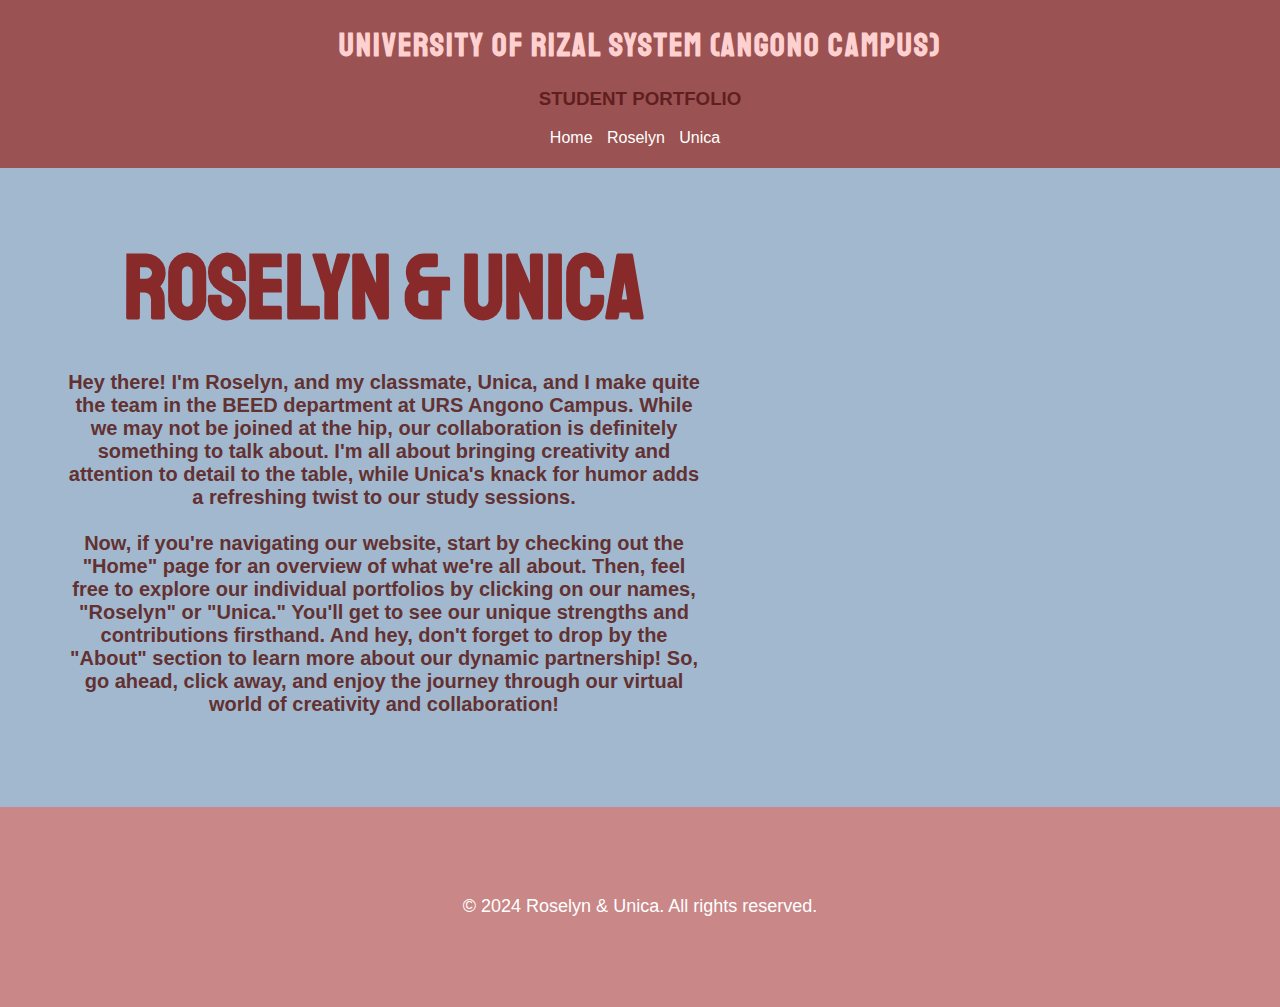
<file: index.html>
<!DOCTYPE html>
<html lang="en">
<head>
    <meta charset="UTF-8">
    <meta name="viewport" content="width=device-width, initial-scale=1.0">
    <title>Roselyn Pinca</title>
    <link rel="preconnect" href="https://fonts.googleapis.com">
<link rel="preconnect" href="https://fonts.gstatic.com" crossorigin>
<link href="https://fonts.googleapis.com/css2?family=Indie+Flower&family=Lobster&family=Madimi+One&family=Pacifico&family=Poetsen+One&family=Staatliches&family=Titan+One&family=Wendy+One&display=swap" rel="stylesheet">
<style>
body {
    font-family: Arial, sans-serif;
    margin: 0;
    padding: 0;
}

/* Header start */
.wrapper {
    max-width: 100%;
    margin: 0;
    padding: 0;
}

header {
    padding: 5px;
    height: 150px auto;
    text-align: center;
    margin-bottom: 0;
    background-color: #9b5252;
    
}


header h1 {
    font-family: "Staatliches", sans-serif;
    color: #FFD0D0;
    letter-spacing: 2px;
}

header h3 {
    color: #601f1f;
    font-style: bold;
}

nav ul {
    list-style-type: none;
    padding: 0;
}

nav ul li {
    display: inline;
    margin-right: 10px;
}

nav ul li a {
    text-decoration: none;
    color: white;
}

nav ul li a:hover {
    text-decoration: none;
    color: #fcb3b3;
}


/* About section */
#about {
    background-color: #A2B8CF;
}


.about-content {
    display: flex;
    flex-direction: column-reverse;
}

.text {
    float: left;
    padding: 5%;
    text-align: center;
    font-size: 50px; /* Default font size */
}

.text > h1 {
    color: #892a2a;
    font-family: "Staatliches", sans-serif;
    font-size: 90px;
    margin: 0;
animation: bounce 1s ease infinite;
    animation: slideInFromLeft 1s ease, spin 2s ease infinite;
}  

@keyframes slideInFromLeft {
    0% {
        opacity: 0;
        transform: translateX(-100%);
    }
    100% {
        opacity: 1;
        transform: translateX(0);
    }
}


.text > h4 {
    color: rgb(98, 49, 49);
    font-size: 20px;
    animation: slideUp 1s ease;
}

@keyframes slideUp {
    0% {
        opacity: 0;
        transform: translateY(100%);
    }
    100% {
        opacity: 1;
        transform: translateY(0);
    }
}

.profile-img {
    max-width: 100%;  
    animation: popUp 0.5s ease forwards;
    opacity: 0;
    /* Ensure image doesn't exceed container width */
}

@media (min-width: 768px) {
    .about-content {
        flex-direction: row;
    }

    .text {
        width: 80%;
        font-size: 12px; /* Larger font size for larger screens */
    }
     

    .profile-img {
        width: 40%;
        animation: popUp 0.5s ease forwards;
    opacity: 0;
    }
}

@keyframes popUp {
    0% {
      opacity: 0;
      transform: scale(0.5);
    }
    100% {
      opacity: 1;
      transform: scale(1);
    }
  }
  
  footer {
    background-color: #CA8787;
    text-align: center;
    height: 200px; /* Adjusted height */
    max-width: 100%; /* Maximum width */
    padding: 0;
    margin: 0;
    border: 0;
    display: flex; /* Added display flex */
    justify-content: center; /* Center align contents horizontally */
    align-items: center; /* Center align contents vertically */
}

footer p {
    color: white; /* Added for example, style as needed */
    font-size: 18px; /* Added for example, style as needed */
}
/* end footer */




</style>

</head>
<body>
    <header>
            <h1 id = "urs">UNIVERSITY OF RIZAL SYSTEM (ANGONO CAMPUS)</h1>
            <h3>STUDENT PORTFOLIO</h3>
            <nav>
                <ul>
                    <li><a href="index.html">Home</a></li>
                    <li><a href="./Other/Roselyn.html">Roselyn</a></li>
                    <li><a href="./Other/Unica.html">Unica</a></li>
                </ul>
            </nav>
        </header>
        <section id="about">
            <div class="about-content">
                <div class="text">
                    <h1>ROSELYN & UNICA</h1>
                    <h4>Hey there! I'm Roselyn, and my classmate, Unica, and I make quite the team in the BEED department at URS Angono Campus. While we may not be joined at the hip, our collaboration is definitely something to talk about. I'm all about bringing creativity and attention to detail to the table, while Unica's knack for humor adds a refreshing twist to our study sessions.
                          <br> <br>
                        Now, if you're navigating our website, start by checking out the "Home" page for an overview of what we're all about. Then, feel free to explore our individual portfolios by clicking on our names, "Roselyn" or "Unica." You'll get to see our unique strengths and contributions firsthand. And hey, don't forget to drop by the "About" section to learn more about our dynamic partnership! So, go ahead, click away, and enjoy the journey through our virtual world of creativity and collaboration!</h4>
                </div>
                <img src="./Assets/pictures/11.png" alt="Unica and Roselyn" class="profile-img">
            </div>
        </section>
        <footer>
            <p>&copy; 2024 Roselyn & Unica. All rights reserved.</p>
        </footer>
    </div>
</body>
</html>
</file>
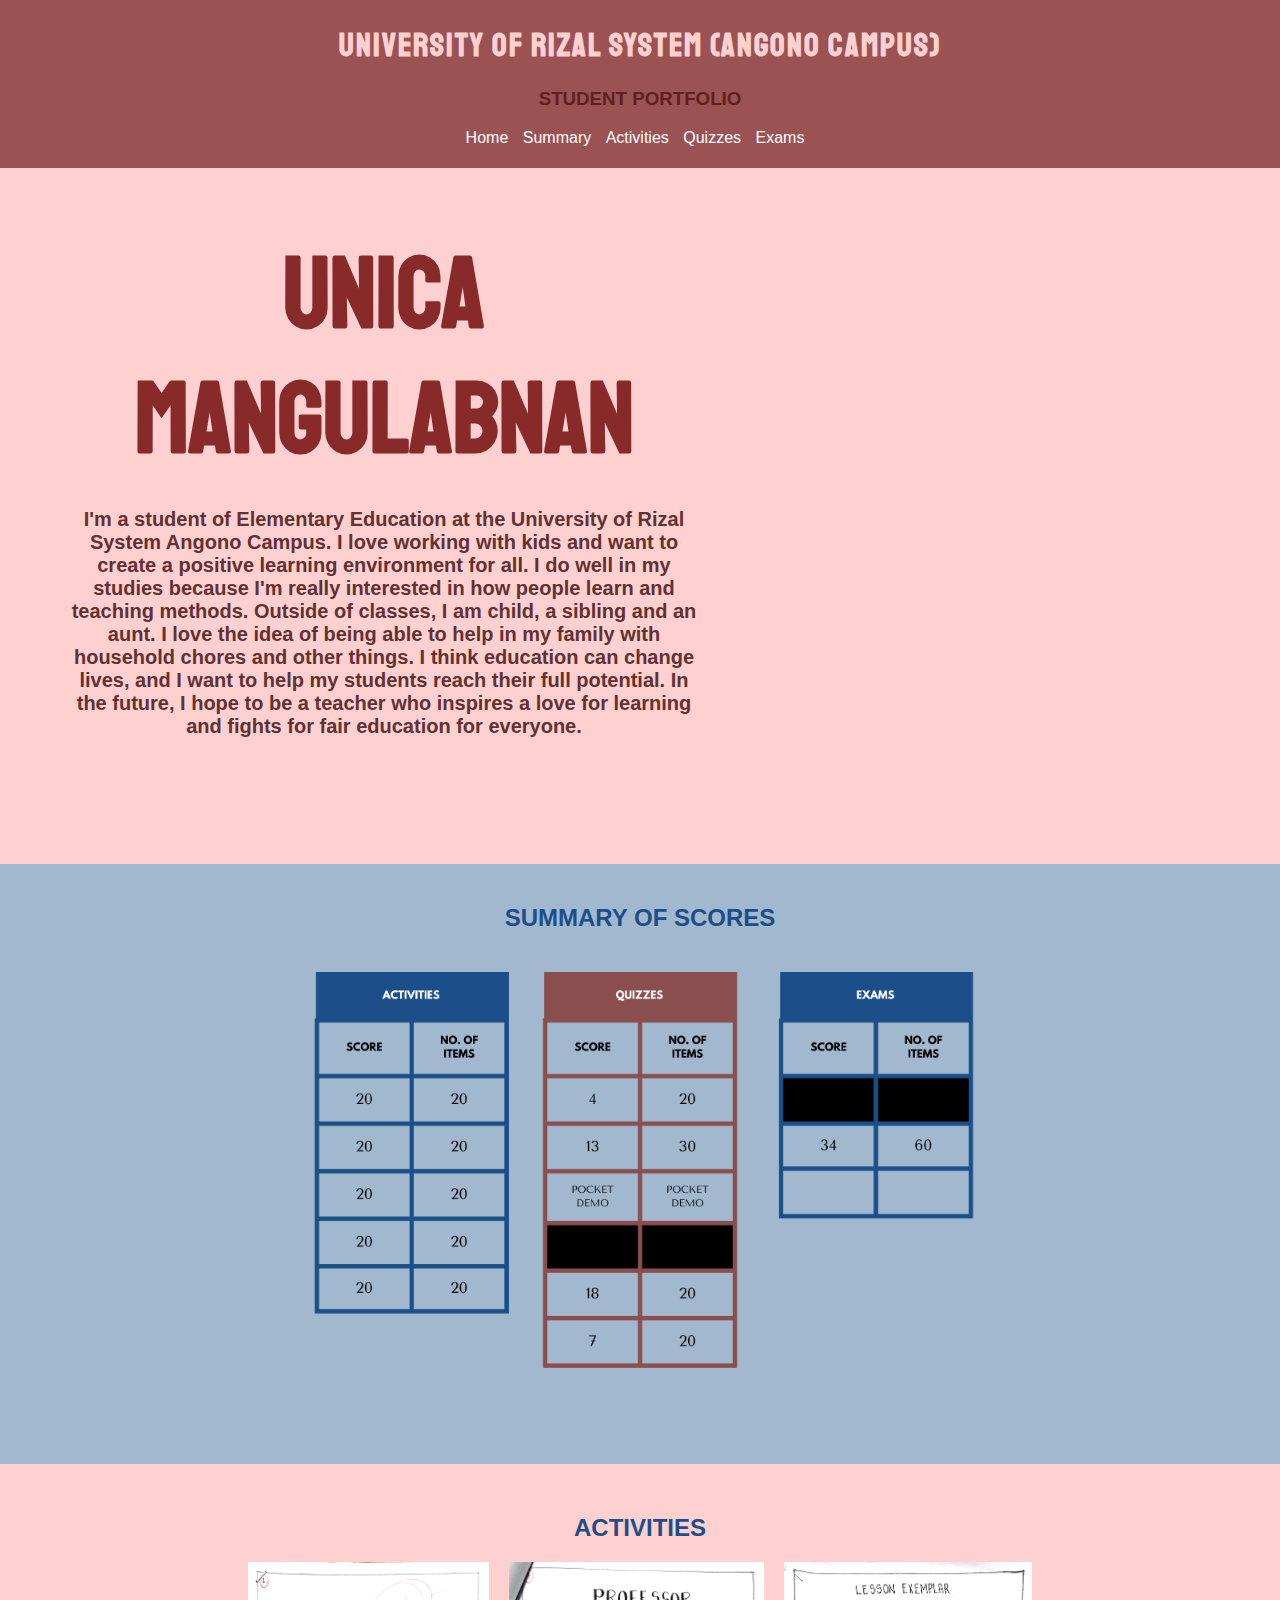
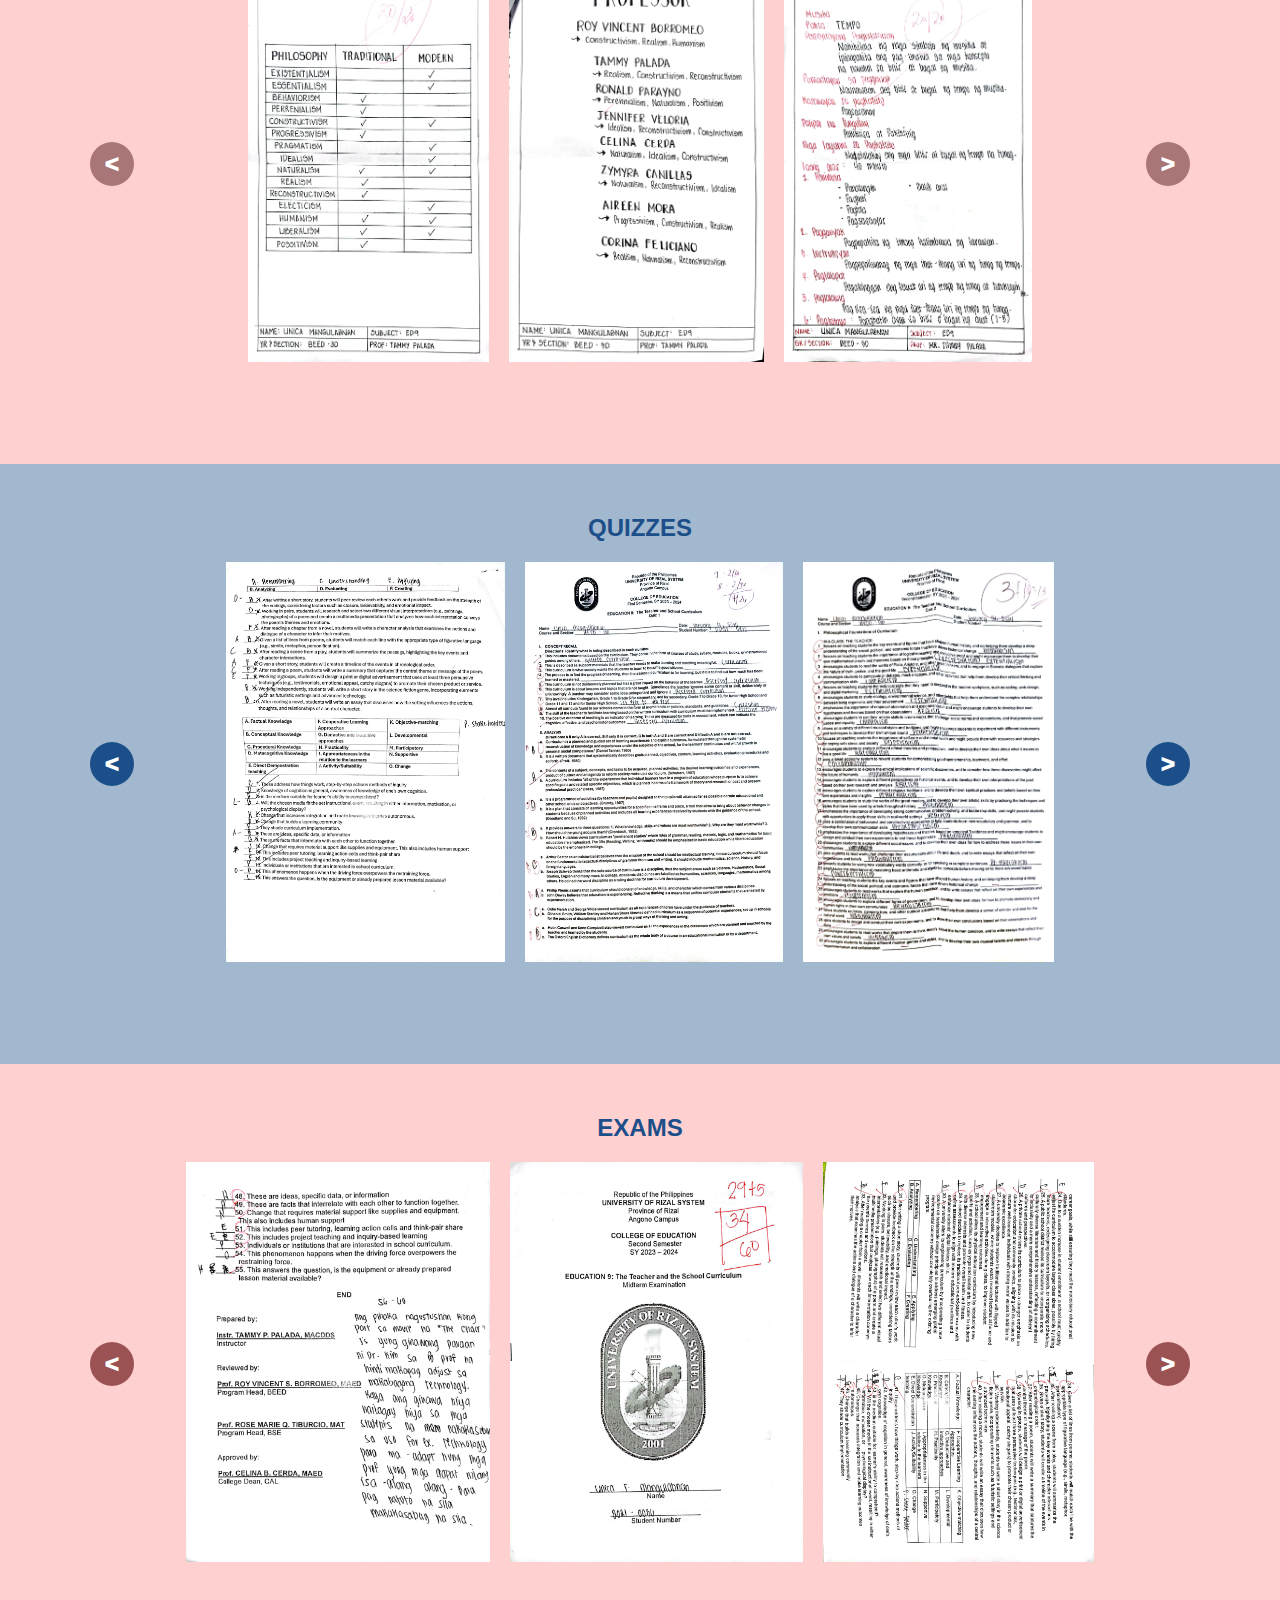
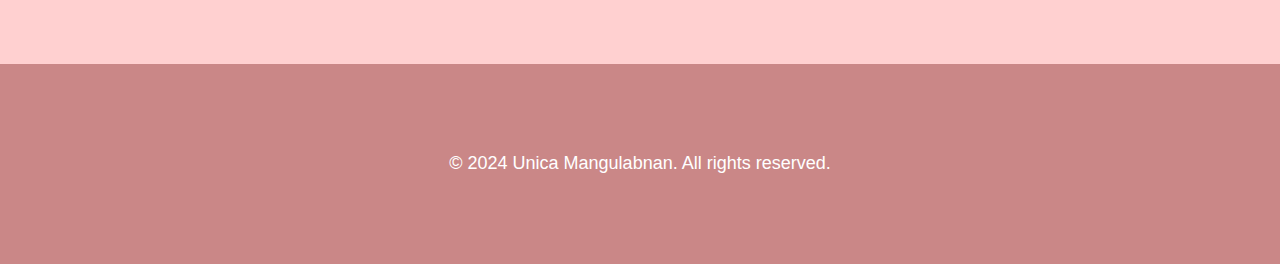
<file: Other/Unica.html>
<!DOCTYPE html>
<html lang="en">
<head>
    <meta charset="UTF-8">
    <meta name="viewport" content="width=device-width, initial-scale=1.0">
    <title>Roselyn Pinca</title>
    <link rel="stylesheet" href="styles.css">
    <link rel="preconnect" href="https://fonts.googleapis.com">
<link rel="preconnect" href="https://fonts.gstatic.com" crossorigin>
<link href="https://fonts.googleapis.com/css2?family=Indie+Flower&family=Lobster&family=Madimi+One&family=Pacifico&family=Poetsen+One&family=Staatliches&family=Titan+One&family=Wendy+One&display=swap" rel="stylesheet">
</head>
<body>
    <div class="wrapper">
        <header>
            <h1 id = "urs">UNIVERSITY OF RIZAL SYSTEM (ANGONO CAMPUS)</h1>
            <h3>STUDENT PORTFOLIO</h3>
            <nav>
                <ul>
                    <li><a href="../index.html">Home</a></li>
                    <li><a href="#summaryscores">Summary</a></li>
                    <li><a href="#activities">Activities</a></li>
                    <li><a href="#quizzes">Quizzes</a></li>
                    <li><a href="#exams">Exams</a></li>
                </ul>
            </nav>
        </header>
        <section id="about">
            <div class="about-content">
                <div class="text">
                    <h1>UNICA MANGULABNAN</h1>
                    <h4>I'm a student of Elementary Education at the University of Rizal System Angono Campus. I love working with kids and want to create a positive learning environment for all. I do well in my studies because I'm really interested in how people learn and teaching methods. Outside of classes, I am child, a sibling and an aunt. I love the idea of being able to help in my family with household chores and other things. I think education can change lives, and I want to help my students reach their full potential. In the future, I hope to be a teacher who inspires a love for learning and fights for fair education for everyone.</h4>
                </div>
                <img src="../Assets/pictures/Unica.png" alt="Roselyn Picture" class="profile-img">
            </div>
        </section>
        
        <section id="summaryscores">
            <h2>SUMMARY OF SCORES</h2>
            <img src="../Assets/Unica Activities/u-summary.png" alt="Summary Image">
        </section>
          
        <section id="activities">
            <h2>ACTIVITIES</h2>
            <div class="activity-slideshow-container">
                <img class="activity-image" src="../Assets/Unica Activities/Activities/1.jpg" alt="Image 1">
                <img class="activity-image" src="../Assets/Unica Activities/Activities/2.jpg" alt="Image 2">
                <img class="activity-image" src="../Assets/Unica Activities/Activities/3.jpg" alt="Image 3">
                <img class="activity-image" src="../Assets/Unica Activities/Activities/4.jpg" alt="Image 4">
                <img class="activity-image" src="../Assets/Unica Activities/Activities/6.jpg" alt="Image 5">
                <img class="activity-image" src="../Assets/Unica Activities/Activities/5.jpg" alt="Image 6">
                <!-- Add more images as needed -->
            </div>
            <button class="activity-prev" onclick="plusSlides(-1)">&lt;</button>
            <button class="activity-next" onclick="plusSlides(1)">&gt;</button>    
        </section>

        <section id="quizzes">
            <h2>QUIZZES</h2>
            <div class="quiz-slideshow-container">
                <img class="quiz-image" src="../Assets/Unica Activities/Quizzes/1.jpg" alt="Image 1">
                <img class="quiz-image" src="../Assets/Unica Activities/Quizzes/2.jpg" alt="Image 2">
                <img class="quiz-image" src="../Assets/Unica Activities/Quizzes/3.jpg" alt="Image 3">
                <img class="quiz-image" src="../Assets/Unica Activities/Quizzes/4.jpg" alt="Image 4">
                <img class="quiz-image" src="../Assets/Unica Activities/Quizzes/5.jpg" alt="Image 5">
                <img class="quiz-image" src="../Assets/Unica Activities/Quizzes/5.jpg" alt="Image 6">
                <!-- Add more images as needed -->
            </div>
            <button class="quiz-prev" onclick="plusQuizSlides(-1)">&lt;</button>
            <button class="quiz-next" onclick="plusQuizSlides(1)">&gt;</button>    
    </section>
                    <section id="exams">
                        <h2>EXAMS</h2>
                        <div class="exams-slideshow-container">
                            <img class="exams-image" src="../Assets/Unica Activities/Exams/1.jpg" alt="Image 1">
                            <img class="exams-image" src="../Assets/Unica Activities/Exams/2.jpg" alt="Image 2">
                            <img class="exams-image" src="../Assets/Unica Activities/Exams/3.jpg" alt="Image 3">
                            <img class="exams-image" src="../Assets/Unica Activities/Exams/4.jpg" alt="Image 4">
                            <img class="exams-image" src="../Assets/Unica Activities/Exams/5.jpg" alt="Image 5">
                            <!-- Add more images as needed -->
                        </div>
                        <button class="exams-prev" onclick="plusExamSlides(-1)">&lt;</button>
                        <button class="exams-next" onclick="plusExamSlides(1)">&gt;</button> 
                    </section>
        <footer>
            <p>&copy; 2024 Unica Mangulabnan. All rights reserved.</p>
        </footer>
    </div>

    <script src="script.js"></script>
</body>
</html>
</file>
<file: Other/styles.css>
body {
    font-family: Arial, sans-serif;
    margin: 0;
    padding: 0;
}

/* Header start */
.wrapper {
    max-width: 100%;
    margin: 0;
    padding: 0;
}

header {
    padding: 5px;
    height: 150px auto;
    text-align: center;
    margin-bottom: 0;
    background-color: #9b5252;
    
}


header h1 {
    font-family: "Staatliches", sans-serif;
    color: #FFD0D0;
    letter-spacing: 2px;
}

header h3 {
    color: #601f1f;
    font-style: bold;
}

nav ul {
    list-style-type: none;
    padding: 0;
}

nav ul li {
    display: inline;
    margin-right: 10px;
}

nav ul li a {
    text-decoration: none;
    color: white;
}

nav ul li a:hover {
    text-decoration: none;
    color: #fcb3b3;
}

/* header ends */

/* summary */
#summaryscores {
    width: 100%;
    height: 600px;
    background-color: #f0f0f0;
    display: flex; /* Use flexbox to center content vertically and horizontally */
    justify-content: center;
    align-items: center;
    position: relative; /* Ensure the container is positioned */
    text-align: center; /* Center align text content */
}

#summaryscores h2 {
    color: #1C4F89; /* Set the color of h2 to blue */
    position: absolute; /* Position the h2 absolutely */
    top: 20px; /* Adjust the top position as needed */
    left: 50%; /* Center the h2 horizontally */
    transform: translateX(-50%); /* Adjust for center alignment */
}

#summaryscores img {
    max-width: 90%; /* Ensure the image doesn't exceed the width of its container */
    max-height: 80%; /* Ensure the image doesn't exceed the height of its container */
}


/* end summary */
/* Start about section */

#about {
    background-color: #FFD0D0;
}


.about-content {
    display: flex;
    flex-direction: column-reverse;
}

.text {
    float: left;
    padding: 5%;
    text-align: center;
    font-size: 50px; /* Default font size */
}

.text > h1 {
    color: #892a2a;
    font-family: "Staatliches", sans-serif;
    font-size: 100px;
    margin: 0;
animation: bounce 1s ease infinite;
    animation: slideInFromLeft 1s ease, spin 2s ease infinite;
}  

@keyframes slideInFromLeft {
    0% {
        opacity: 0;
        transform: translateX(-100%);
    }
    100% {
        opacity: 1;
        transform: translateX(0);
    }
}


.text > h4 {
    color: rgb(98, 49, 49);
    font-size: 20px;
    animation: slideUp 1s ease;
}

@keyframes slideUp {
    0% {
        opacity: 0;
        transform: translateY(100%);
    }
    100% {
        opacity: 1;
        transform: translateY(0);
    }
}

.profile-img {
    max-width: 100%;  
    animation: popUp 0.5s ease forwards;
    opacity: 0;
    /* Ensure image doesn't exceed container width */
}

@media (min-width: 768px) {
    .about-content {
        flex-direction: row;
    }

    .text {
        width: 80%;
        font-size: 12px; /* Larger font size for larger screens */
    }
     

    .profile-img {
        width: 40%;
        animation: popUp 0.5s ease forwards;
    opacity: 0;
    }
}

@keyframes popUp {
    0% {
      opacity: 0;
      transform: scale(0.5);
    }
    100% {
      opacity: 1;
      transform: scale(1);
    }
  }
  
    
    /* end about section */


    /* section color */
    #summaryscores, #Quizzes{
        background-color:#A2B8CF ;
       }
       
       #Exams {
           background-color: #FFD0D0;
       }


       
/* end section color */

/* Summary of scores */


/* End of summarry  ofscores */


/*activities*/

#activities {
    width: 100%;
    height: 600px;
    overflow: hidden;
    position: relative;
    background-color: #FFD0D0;
    margin: 0; /* Removed margin */
  }

  #activities > h2 {
    text-align: center;
    color: #1C4F89;
    margin-top: 50px;
  }

  .activity-slideshow-container {
    width: 100%;
    height: 400px;
    display: flex;
    overflow: hidden;
    justify-content: center; /* Center aligning images */
  }

  .activity-slideshow-container > img {
    height: 400px;
    transition: transform 0.5s ease;
  }

  .activity-image {
    height: 400px;
    margin: 0 10px; /* Add margin to create space between images */
    transition: transform 0.5s ease;
  }
  
  .activity-prev, .activity-next {
    cursor: pointer;
    position: absolute;
    top: 50%;
    transform: translateY(-50%);
    padding: 8px 15px 8px 15px;
    background-color: #A87676;
    border-radius: 100%;
    color: white;
    border: none;
    z-index: 100;
    font-size: 24px;
    font-weight: 1000;
  }
  
  .activity-prev{
    left: 90px;
  }

  .activity-next {
    right: 90px;
  }

  .activity-prev:hover, .activity-next:hover{
    background-color: #A2B8CF;
    color: white;
    cursor: pointer;
  }


  /* start quizzes */
  #quizzes {
    width: 100%;
    height: 600px;
    overflow: hidden;
    position: relative;
    background-color: #A2B8CF;
    margin: 0; /* Removed margin */
  }

  #quizzes > h2 {
    text-align: center;
    color: #1C4F89;
    margin-top: 50px;
  }

  .quiz-slideshow-container {
    width: 100%;
    height: 400px;
    display: flex;
    overflow: hidden;
    justify-content: center; /* Center aligning images */
  }

  .quiz-slideshow-container > img {
    height: 400px;
    transition: transform 0.5s ease;
  }

  .quiz-image {
    height: 400px;
    margin: 0 10px; /* Add margin to create space between images */
    transition: transform 0.5s ease;
  }
  
  .quiz-prev, .quiz-next {
    cursor: pointer;
    position: absolute;
    top: 50%;
    transform: translateY(-50%);
    padding: 8px 15px 8px 15px;
    background-color: white;
    border-radius: 100%;
    background-color: #1C4F89;
    border: none;
    z-index: 100;
    font-size: 24px;
    font-weight: 1000;
    color:white;
  }
  
  .quiz-prev{
    left: 90px;
  }

  .quiz-next {
    right: 90px;
  }

  .quiz-prev:hover, .quiz-next:hover{
    background-color: #9b5252;
    color: white;
    cursor: pointer;
  }


  /*start exams */
  #exams {
    width: 100%;
    height: 600px;
    overflow: hidden;
    position: relative;
    background-color:#FFD0D0;
    margin: 0; /* Removed margin */
    margin-bottom: 0;
  }

  #exams > h2 {
    text-align: center;
    color: #1C4F89;
    margin-top: 50px;
  }

  .exams-slideshow-container {
    width: 100%;
    height: 400px;
    display: flex;
    overflow: hidden;
    justify-content: center; /* Center aligning images */
  }

  .exams-slideshow-container > img {
    height: 400px;
    transition: transform 0.5s ease;
  }

  .exams-image {
    height: 400px;
    margin: 0 10px; /* Add margin to create space between images */
    transition: transform 0.5s ease;
  }
  
  .exams-prev, .exams-next {
    cursor: pointer;
    position: absolute;
    top: 50%;
    transform: translateY(-50%);
    padding: 8px 15px 8px 15px;
    background-color: white;
    border-radius: 100%;
    background-color: #9b5252;
    border: none;
    z-index: 100;
    font-size: 24px;
    font-weight: 1000;
    color:white;
  }
  
  .exams-prev{
    left: 90px;
  }

  .exams-next {
    right: 90px;
  }

  .exams-prev:hover, .exams-next:hover{
    background-color: #A2B8CF;
    color: white;
    cursor: pointer;
  }

  /* end exams */

/* start footer */
/* start footer */
footer {
    background-color: #CA8787;
    text-align: center;
    height: 200px; /* Adjusted height */
    max-width: 100%; /* Maximum width */
    padding: 0;
    margin: 0;
    border: 0;
    display: flex; /* Added display flex */
    justify-content: center; /* Center align contents horizontally */
    align-items: center; /* Center align contents vertically */
}

footer p {
    color: white; /* Added for example, style as needed */
    font-size: 18px; /* Added for example, style as needed */
}
/* end footer */
</file>
